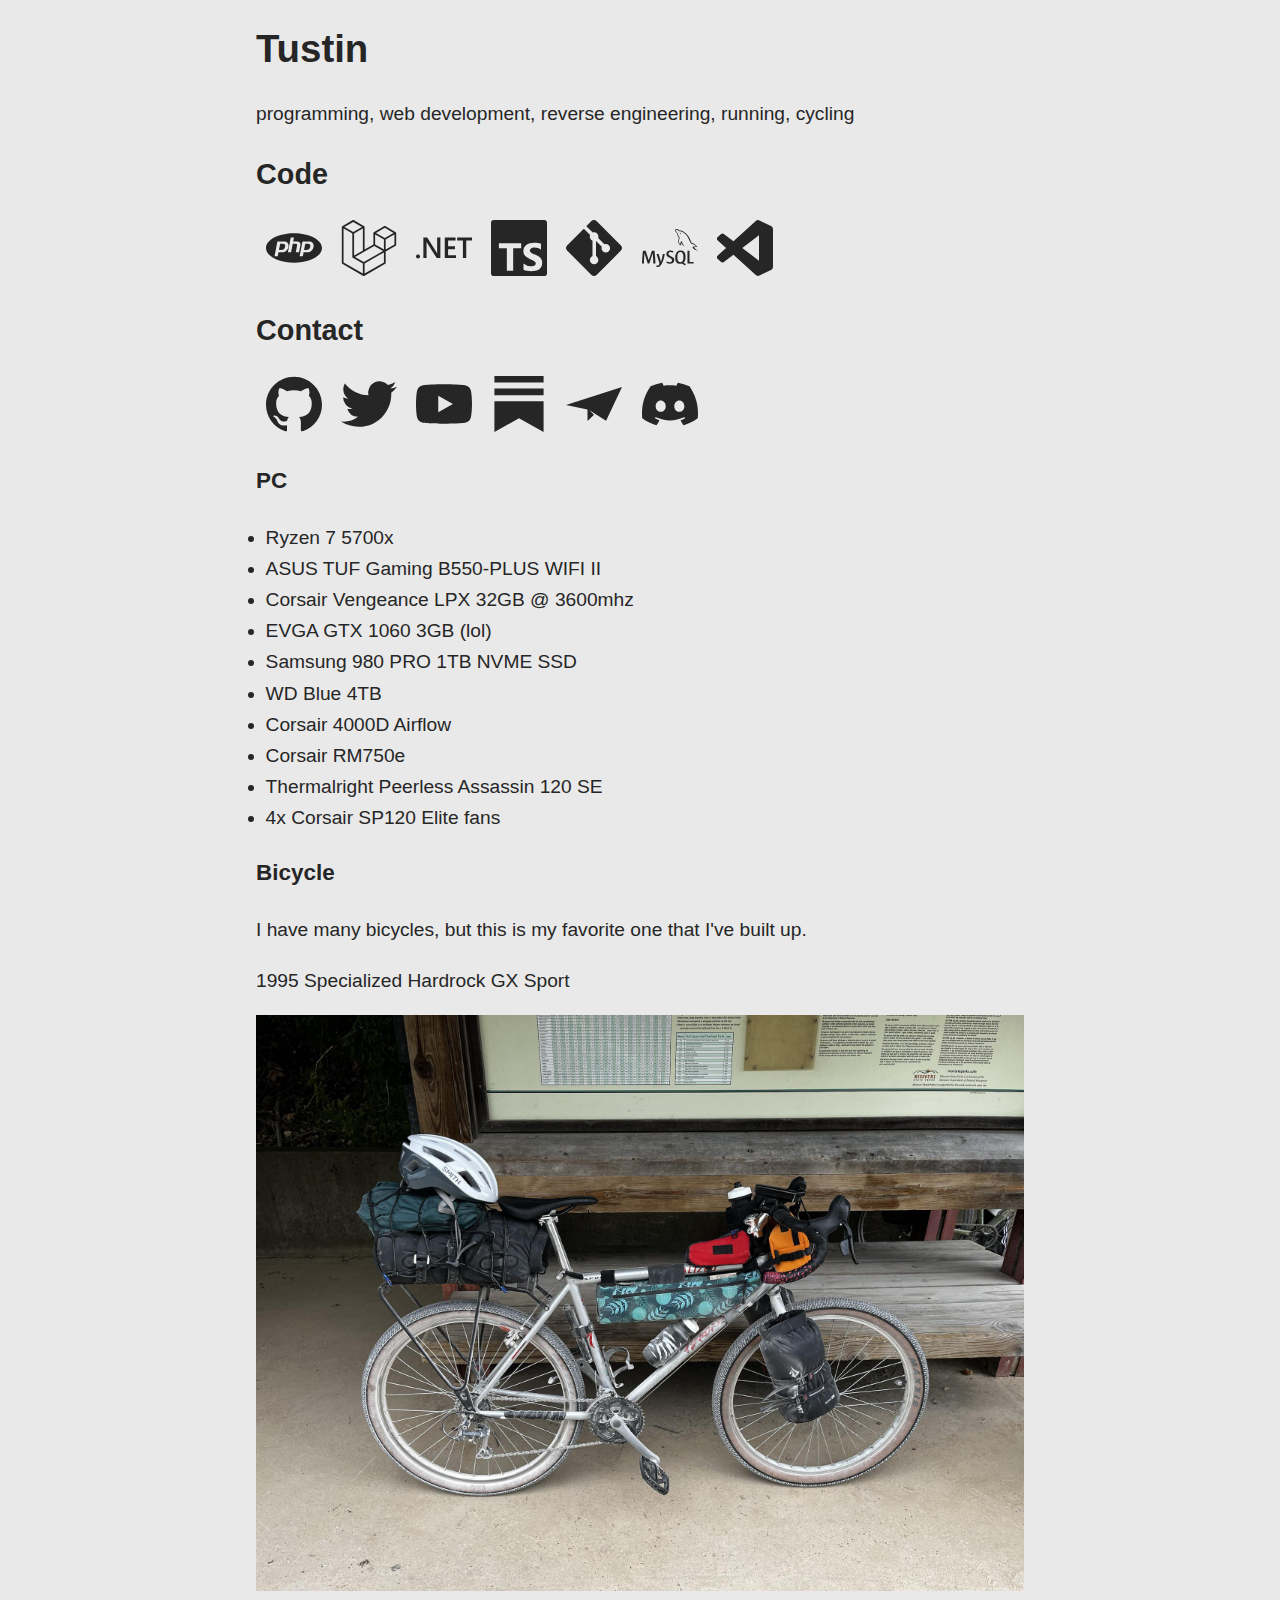
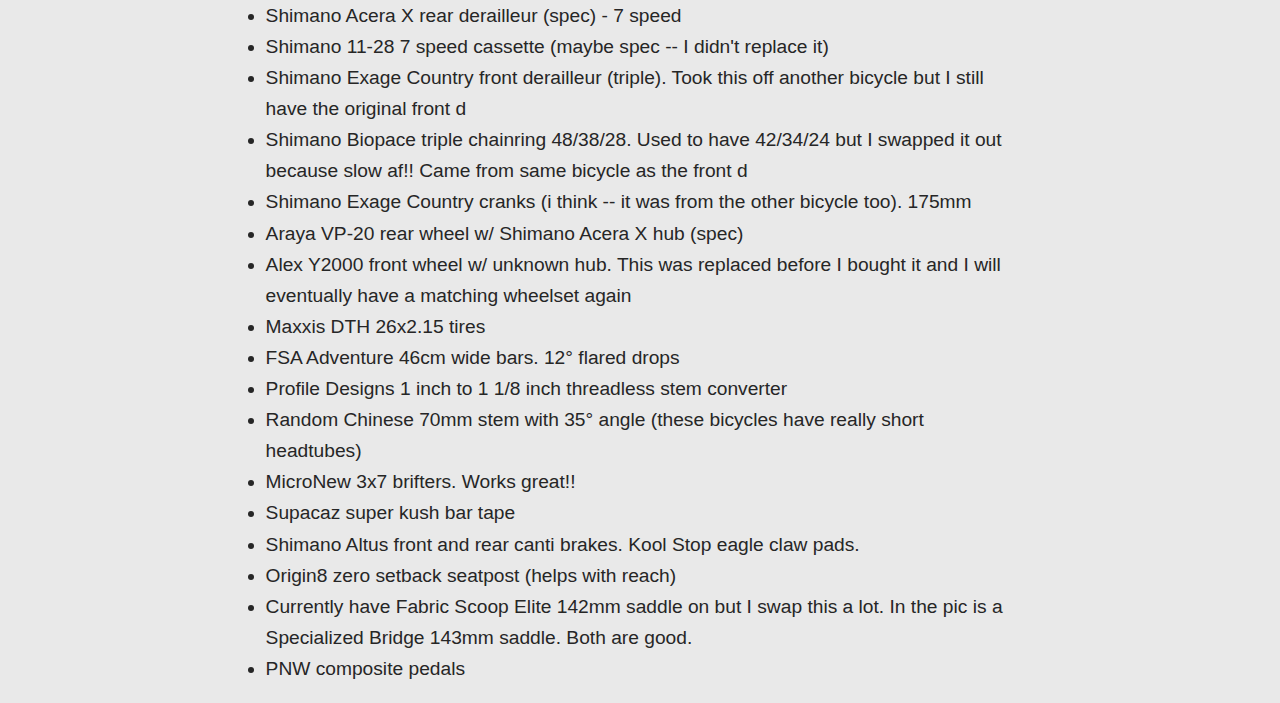
<file: index.html>
<!DOCTYPE html>
<html lang="en">

<head>
    <title>Tustin</title>
    <meta name="title" content="Tustin">
    <meta name="viewport" content="width=device-width, initial-scale=1">
    <meta name="description" content="Tustin's home on the web">
    <link rel="icon" type="image/x-icon" href="favicon.ico">
    <link rel="stylesheet" href="code.css">
</head>
<article>
    <header>
        <h1>Tustin</h1>
        <aside>programming, web development, reverse engineering, running, cycling</aside>
    </header>
    <section>
        <h2>Code</h2>
        <ul class="horizontal">
            <li><svg role="img" viewBox="0 0 24 24" xmlns="http://www.w3.org/2000/svg">
                    <title>PHP</title>
                    <path
                        d="M7.01 10.207h-.944l-.515 2.648h.838c.556 0 .97-.105 1.242-.314.272-.21.455-.559.55-1.049.092-.47.05-.802-.124-.995-.175-.193-.523-.29-1.047-.29zM12 5.688C5.373 5.688 0 8.514 0 12s5.373 6.313 12 6.313S24 15.486 24 12c0-3.486-5.373-6.312-12-6.312zm-3.26 7.451c-.261.25-.575.438-.917.551-.336.108-.765.164-1.285.164H5.357l-.327 1.681H3.652l1.23-6.326h2.65c.797 0 1.378.209 1.744.628.366.418.476 1.002.33 1.752a2.836 2.836 0 0 1-.305.847c-.143.255-.33.49-.561.703zm4.024.715l.543-2.799c.063-.318.039-.536-.068-.651-.107-.116-.336-.174-.687-.174H11.46l-.704 3.625H9.388l1.23-6.327h1.367l-.327 1.682h1.218c.767 0 1.295.134 1.586.401s.378.7.263 1.299l-.572 2.944h-1.389zm7.597-2.265a2.782 2.782 0 0 1-.305.847c-.143.255-.33.49-.561.703a2.44 2.44 0 0 1-.917.551c-.336.108-.765.164-1.286.164h-1.18l-.327 1.682h-1.378l1.23-6.326h2.649c.797 0 1.378.209 1.744.628.366.417.477 1.001.331 1.751zM17.766 10.207h-.943l-.516 2.648h.838c.557 0 .971-.105 1.242-.314.272-.21.455-.559.551-1.049.092-.47.049-.802-.125-.995s-.524-.29-1.047-.29z" />
                </svg></li>
            <li><svg role="img" viewBox="0 0 24 24" xmlns="http://www.w3.org/2000/svg">
                    <title>Laravel</title>
                    <path
                        d="M23.642 5.43a.364.364 0 01.014.1v5.149c0 .135-.073.26-.189.326l-4.323 2.49v4.934a.378.378 0 01-.188.326L9.93 23.949a.316.316 0 01-.066.027c-.008.002-.016.008-.024.01a.348.348 0 01-.192 0c-.011-.002-.02-.008-.03-.012-.02-.008-.042-.014-.062-.025L.533 18.755a.376.376 0 01-.189-.326V2.974c0-.033.005-.066.014-.098.003-.012.01-.02.014-.032a.369.369 0 01.023-.058c.004-.013.015-.022.023-.033l.033-.045c.012-.01.025-.018.037-.027.014-.012.027-.024.041-.034H.53L5.043.05a.375.375 0 01.375 0L9.93 2.647h.002c.015.01.027.021.04.033l.038.027c.013.014.02.03.033.045.008.011.02.021.025.033.01.02.017.038.024.058.003.011.01.021.013.032.01.031.014.064.014.098v9.652l3.76-2.164V5.527c0-.033.004-.066.013-.098.003-.01.01-.02.013-.032a.487.487 0 01.024-.059c.007-.012.018-.02.025-.033.012-.015.021-.03.033-.043.012-.012.025-.02.037-.028.014-.01.026-.023.041-.032h.001l4.513-2.598a.375.375 0 01.375 0l4.513 2.598c.016.01.027.021.042.031.012.01.025.018.036.028.013.014.022.03.034.044.008.012.019.021.024.033.011.02.018.04.024.06.006.01.012.021.015.032zm-.74 5.032V6.179l-1.578.908-2.182 1.256v4.283zm-4.51 7.75v-4.287l-2.147 1.225-6.126 3.498v4.325zM1.093 3.624v14.588l8.273 4.761v-4.325l-4.322-2.445-.002-.003H5.04c-.014-.01-.025-.021-.04-.031-.011-.01-.024-.018-.035-.027l-.001-.002c-.013-.012-.021-.025-.031-.04-.01-.011-.021-.022-.028-.036h-.002c-.008-.014-.013-.031-.02-.047-.006-.016-.014-.027-.018-.043a.49.49 0 01-.008-.057c-.002-.014-.006-.027-.006-.041V5.789l-2.18-1.257zM5.23.81L1.47 2.974l3.76 2.164 3.758-2.164zm1.956 13.505l2.182-1.256V3.624l-1.58.91-2.182 1.255v9.435zm11.581-10.95l-3.76 2.163 3.76 2.163 3.759-2.164zm-.376 4.978L16.21 7.087 14.63 6.18v4.283l2.182 1.256 1.58.908zm-8.65 9.654l5.514-3.148 2.756-1.572-3.757-2.163-4.323 2.489-3.941 2.27z" />
                </svg></li>
            <li><svg role="img" viewBox="0 0 24 24" xmlns="http://www.w3.org/2000/svg">
                    <title>.NET</title>
                    <path
                        d="M24 8.77h-2.468v7.565h-1.425V8.77h-2.462V7.53H24zm-6.852 7.565h-4.821V7.53h4.63v1.24h-3.205v2.494h2.953v1.234h-2.953v2.604h3.396zm-6.708 0H8.882L4.78 9.863a2.896 2.896 0 0 1-.258-.51h-.036c.032.189.048.592.048 1.21v5.772H3.157V7.53h1.659l3.965 6.32c.167.261.275.442.323.54h.024c-.04-.233-.06-.629-.06-1.185V7.529h1.372zm-8.703-.693a.868.829 0 0 1-.869.829.868.829 0 0 1-.868-.83.868.829 0 0 1 .868-.828.868.829 0 0 1 .869.829Z" />
                </svg></li>
            <li><svg role="img" viewBox="0 0 24 24" xmlns="http://www.w3.org/2000/svg">
                    <title>TypeScript</title>
                    <path
                        d="M1.125 0C.502 0 0 .502 0 1.125v21.75C0 23.498.502 24 1.125 24h21.75c.623 0 1.125-.502 1.125-1.125V1.125C24 .502 23.498 0 22.875 0zm17.363 9.75c.612 0 1.154.037 1.627.111a6.38 6.38 0 0 1 1.306.34v2.458a3.95 3.95 0 0 0-.643-.361 5.093 5.093 0 0 0-.717-.26 5.453 5.453 0 0 0-1.426-.2c-.3 0-.573.028-.819.086a2.1 2.1 0 0 0-.623.242c-.17.104-.3.229-.393.374a.888.888 0 0 0-.14.49c0 .196.053.373.156.529.104.156.252.304.443.444s.423.276.696.41c.273.135.582.274.926.416.47.197.892.407 1.266.628.374.222.695.473.963.753.268.279.472.598.614.957.142.359.214.776.214 1.253 0 .657-.125 1.21-.373 1.656a3.033 3.033 0 0 1-1.012 1.085 4.38 4.38 0 0 1-1.487.596c-.566.12-1.163.18-1.79.18a9.916 9.916 0 0 1-1.84-.164 5.544 5.544 0 0 1-1.512-.493v-2.63a5.033 5.033 0 0 0 3.237 1.2c.333 0 .624-.03.872-.09.249-.06.456-.144.623-.25.166-.108.29-.234.373-.38a1.023 1.023 0 0 0-.074-1.089 2.12 2.12 0 0 0-.537-.5 5.597 5.597 0 0 0-.807-.444 27.72 27.72 0 0 0-1.007-.436c-.918-.383-1.602-.852-2.053-1.405-.45-.553-.676-1.222-.676-2.005 0-.614.123-1.141.369-1.582.246-.441.58-.804 1.004-1.089a4.494 4.494 0 0 1 1.47-.629 7.536 7.536 0 0 1 1.77-.201zm-15.113.188h9.563v2.166H9.506v9.646H6.789v-9.646H3.375z" />
                </svg></li>
            <li><svg role="img" viewBox="0 0 24 24" xmlns="http://www.w3.org/2000/svg">
                    <title>Git</title>
                    <path
                        d="M23.546 10.93L13.067.452c-.604-.603-1.582-.603-2.188 0L8.708 2.627l2.76 2.76c.645-.215 1.379-.07 1.889.441.516.515.658 1.258.438 1.9l2.658 2.66c.645-.223 1.387-.078 1.9.435.721.72.721 1.884 0 2.604-.719.719-1.881.719-2.6 0-.539-.541-.674-1.337-.404-1.996L12.86 8.955v6.525c.176.086.342.203.488.348.713.721.713 1.883 0 2.6-.719.721-1.889.721-2.609 0-.719-.719-.719-1.879 0-2.598.182-.18.387-.316.605-.406V8.835c-.217-.091-.424-.222-.6-.401-.545-.545-.676-1.342-.396-2.009L7.636 3.7.45 10.881c-.6.605-.6 1.584 0 2.189l10.48 10.477c.604.604 1.582.604 2.186 0l10.43-10.43c.605-.603.605-1.582 0-2.187" />
                </svg></li>
            <li><svg role="img" viewBox="0 0 24 24" xmlns="http://www.w3.org/2000/svg">
                    <title>MySQL</title>
                    <path
                        d="M16.405 5.501c-.115 0-.193.014-.274.033v.013h.014c.054.104.146.18.214.273.054.107.1.214.154.32l.014-.015c.094-.066.14-.172.14-.333-.04-.047-.046-.094-.08-.14-.04-.067-.126-.1-.18-.153zM5.77 18.695h-.927a50.854 50.854 0 00-.27-4.41h-.008l-1.41 4.41H2.45l-1.4-4.41h-.01a72.892 72.892 0 00-.195 4.41H0c.055-1.966.192-3.81.41-5.53h1.15l1.335 4.064h.008l1.347-4.064h1.095c.242 2.015.384 3.86.428 5.53zm4.017-4.08c-.378 2.045-.876 3.533-1.492 4.46-.482.716-1.01 1.073-1.583 1.073-.153 0-.34-.046-.566-.138v-.494c.11.017.24.026.386.026.268 0 .483-.075.647-.222.197-.18.295-.382.295-.605 0-.155-.077-.47-.23-.944L6.23 14.615h.91l.727 2.36c.164.536.233.91.205 1.123.4-1.064.678-2.227.835-3.483zm12.325 4.08h-2.63v-5.53h.885v4.85h1.745zm-3.32.135l-1.016-.5c.09-.076.177-.158.255-.25.433-.506.648-1.258.648-2.253 0-1.83-.718-2.746-2.155-2.746-.704 0-1.254.232-1.65.697-.43.508-.646 1.256-.646 2.245 0 .972.19 1.686.574 2.14.35.41.877.615 1.583.615.264 0 .506-.033.725-.098l1.325.772.36-.622zM15.5 17.588c-.225-.36-.337-.94-.337-1.736 0-1.393.424-2.09 1.27-2.09.443 0 .77.167.977.5.224.362.336.936.336 1.723 0 1.404-.424 2.108-1.27 2.108-.445 0-.77-.167-.978-.5zm-1.658-.425c0 .47-.172.856-.516 1.156-.344.3-.803.45-1.384.45-.543 0-1.064-.172-1.573-.515l.237-.476c.438.22.833.328 1.19.328.332 0 .593-.073.783-.22a.754.754 0 00.3-.615c0-.33-.23-.61-.648-.845-.388-.213-1.163-.657-1.163-.657-.422-.307-.632-.636-.632-1.177 0-.45.157-.81.47-1.085.315-.278.72-.415 1.22-.415.512 0 .98.136 1.4.41l-.213.476a2.726 2.726 0 00-1.064-.23c-.283 0-.502.068-.654.206a.685.685 0 00-.248.524c0 .328.234.61.666.85.393.215 1.187.67 1.187.67.433.305.648.63.648 1.168zm9.382-5.852c-.535-.014-.95.04-1.297.188-.1.04-.26.04-.274.167.055.053.063.14.11.214.08.134.218.313.346.407.14.11.28.216.427.31.26.16.555.255.81.416.145.094.293.213.44.313.073.05.12.14.214.172v-.02c-.046-.06-.06-.147-.105-.214-.067-.067-.134-.127-.2-.193a3.223 3.223 0 00-.695-.675c-.214-.146-.682-.35-.77-.595l-.013-.014c.146-.013.32-.066.46-.106.227-.06.435-.047.67-.106.106-.027.213-.06.32-.094v-.06c-.12-.12-.21-.283-.334-.395a8.867 8.867 0 00-1.104-.823c-.21-.134-.476-.22-.697-.334-.08-.04-.214-.06-.26-.127-.12-.146-.19-.34-.275-.514a17.69 17.69 0 01-.547-1.163c-.12-.262-.193-.523-.34-.763-.69-1.137-1.437-1.826-2.586-2.5-.247-.14-.543-.2-.856-.274-.167-.008-.334-.02-.5-.027-.11-.047-.216-.174-.31-.235-.38-.24-1.364-.76-1.644-.072-.18.434.267.862.422 1.082.115.153.26.328.34.5.047.116.06.235.107.356.106.294.207.622.347.897.073.14.153.287.247.413.054.073.146.107.167.227-.094.136-.1.334-.154.5-.24.757-.146 1.693.194 2.25.107.166.362.534.703.393.3-.12.234-.5.32-.835.02-.08.007-.133.048-.187v.015c.094.188.188.367.274.555.206.328.566.668.867.895.16.12.287.328.487.402v-.02h-.015c-.043-.058-.1-.086-.154-.133a3.445 3.445 0 01-.35-.4 8.76 8.76 0 01-.747-1.218c-.11-.21-.202-.436-.29-.643-.04-.08-.04-.2-.107-.24-.1.146-.247.273-.32.453-.127.288-.14.642-.188 1.01-.027.007-.014 0-.027.014-.214-.052-.287-.274-.367-.46-.2-.475-.233-1.238-.06-1.785.047-.14.247-.582.167-.716-.042-.127-.174-.2-.247-.303a2.478 2.478 0 01-.24-.427c-.16-.374-.24-.788-.414-1.162-.08-.173-.22-.354-.334-.513-.127-.18-.267-.307-.368-.52-.033-.073-.08-.194-.027-.274.014-.054.042-.075.094-.09.088-.072.335.022.422.062.247.1.455.194.662.334.094.066.195.193.315.226h.14c.214.047.455.014.655.073.355.114.675.28.962.46a5.953 5.953 0 012.085 2.286c.08.154.115.295.188.455.14.33.313.663.455.982.14.315.275.636.476.897.1.14.502.213.682.286.133.06.34.115.46.188.23.14.454.3.67.454.11.076.443.243.463.378z" />
                </svg></li>
            <li><svg role="img" viewBox="0 0 24 24" xmlns="http://www.w3.org/2000/svg">
                    <title>Visual Studio Code</title>
                    <path
                        d="M23.15 2.587L18.21.21a1.494 1.494 0 0 0-1.705.29l-9.46 8.63-4.12-3.128a.999.999 0 0 0-1.276.057L.327 7.261A1 1 0 0 0 .326 8.74L3.899 12 .326 15.26a1 1 0 0 0 .001 1.479L1.65 17.94a.999.999 0 0 0 1.276.057l4.12-3.128 9.46 8.63a1.492 1.492 0 0 0 1.704.29l4.942-2.377A1.5 1.5 0 0 0 24 20.06V3.939a1.5 1.5 0 0 0-.85-1.352zm-5.146 14.861L10.826 12l7.178-5.448v10.896z" />
                </svg></li>
        </ul>
        <h2>Contact</h2>
        <ul class="horizontal">
            <li><a href="https://github.com/Tustin" target="_blank" rel="noopener"><svg role="img" viewBox="0 0 24 24"
                        xmlns="http://www.w3.org/2000/svg">
                        <title>GitHub</title>
                        <path
                            d="M12 .297c-6.63 0-12 5.373-12 12 0 5.303 3.438 9.8 8.205 11.385.6.113.82-.258.82-.577 0-.285-.01-1.04-.015-2.04-3.338.724-4.042-1.61-4.042-1.61C4.422 18.07 3.633 17.7 3.633 17.7c-1.087-.744.084-.729.084-.729 1.205.084 1.838 1.236 1.838 1.236 1.07 1.835 2.809 1.305 3.495.998.108-.776.417-1.305.76-1.605-2.665-.3-5.466-1.332-5.466-5.93 0-1.31.465-2.38 1.235-3.22-.135-.303-.54-1.523.105-3.176 0 0 1.005-.322 3.3 1.23.96-.267 1.98-.399 3-.405 1.02.006 2.04.138 3 .405 2.28-1.552 3.285-1.23 3.285-1.23.645 1.653.24 2.873.12 3.176.765.84 1.23 1.91 1.23 3.22 0 4.61-2.805 5.625-5.475 5.92.42.36.81 1.096.81 2.22 0 1.606-.015 2.896-.015 3.286 0 .315.21.69.825.57C20.565 22.092 24 17.592 24 12.297c0-6.627-5.373-12-12-12" />
                    </svg></a></li>
            <li><a href="https://twitter.com/Tustino" target="_blank" rel="noopener"><svg role="img" viewBox="0 0 24 24"
                        xmlns="http://www.w3.org/2000/svg">
                        <title>Twitter</title>
                        <path
                            d="M23.953 4.57a10 10 0 01-2.825.775 4.958 4.958 0 002.163-2.723c-.951.555-2.005.959-3.127 1.184a4.92 4.92 0 00-8.384 4.482C7.69 8.095 4.067 6.13 1.64 3.162a4.822 4.822 0 00-.666 2.475c0 1.71.87 3.213 2.188 4.096a4.904 4.904 0 01-2.228-.616v.06a4.923 4.923 0 003.946 4.827 4.996 4.996 0 01-2.212.085 4.936 4.936 0 004.604 3.417 9.867 9.867 0 01-6.102 2.105c-.39 0-.779-.023-1.17-.067a13.995 13.995 0 007.557 2.209c9.053 0 13.998-7.496 13.998-13.985 0-.21 0-.42-.015-.63A9.935 9.935 0 0024 4.59z" />
                    </svg></a></li>
            <li><a href="https://www.youtube.com/@BLEDS0E" target="_blank" rel="noopener"><svg role="img"
                        viewBox="0 0 24 24" xmlns="http://www.w3.org/2000/svg">
                        <title>YouTube</title>
                        <path
                            d="M23.498 6.186a3.016 3.016 0 0 0-2.122-2.136C19.505 3.545 12 3.545 12 3.545s-7.505 0-9.377.505A3.017 3.017 0 0 0 .502 6.186C0 8.07 0 12 0 12s0 3.93.502 5.814a3.016 3.016 0 0 0 2.122 2.136c1.871.505 9.376.505 9.376.505s7.505 0 9.377-.505a3.015 3.015 0 0 0 2.122-2.136C24 15.93 24 12 24 12s0-3.93-.502-5.814zM9.545 15.568V8.432L15.818 12l-6.273 3.568z" />
                    </svg></a></li>
            <li><a href="https://tustin.substack.com" target="_blank" rel="noopener"><svg role="img" viewBox="0 0 24 24"
                        xmlns="http://www.w3.org/2000/svg">
                        <title>Substack</title>
                        <path
                            d="M22.539 8.242H1.46V5.406h21.08v2.836zM1.46 10.812V24L12 18.11 22.54 24V10.812H1.46zM22.54 0H1.46v2.836h21.08V0z" />
                    </svg></a></li>
            <li><a href="mailto:tustin@tustin.dev"><svg role="img" viewBox="0 0 24 24"
                        xmlns="http://www.w3.org/2000/svg">
                        <title>tustin@tustin.dev</title>
                        <path
                            d="M17.187 19.181L24 4.755 0 12.386l9.196 1.963.043 4.896 2.759-2.617-2.147-2.076 7.336 4.63z" />
                    </svg></a></li>
            <li onclick="navigator.clipboard.writeText('tustin.dev')" id="discord"><svg role="img" viewBox="0 0 24 24"
                    xmlns="http://www.w3.org/2000/svg">
                    <title>Discord - tustin.dev</title>
                    <path
                        d="M20.317 4.3698a19.7913 19.7913 0 00-4.8851-1.5152.0741.0741 0 00-.0785.0371c-.211.3753-.4447.8648-.6083 1.2495-1.8447-.2762-3.68-.2762-5.4868 0-.1636-.3933-.4058-.8742-.6177-1.2495a.077.077 0 00-.0785-.037 19.7363 19.7363 0 00-4.8852 1.515.0699.0699 0 00-.0321.0277C.5334 9.0458-.319 13.5799.0992 18.0578a.0824.0824 0 00.0312.0561c2.0528 1.5076 4.0413 2.4228 5.9929 3.0294a.0777.0777 0 00.0842-.0276c.4616-.6304.8731-1.2952 1.226-1.9942a.076.076 0 00-.0416-.1057c-.6528-.2476-1.2743-.5495-1.8722-.8923a.077.077 0 01-.0076-.1277c.1258-.0943.2517-.1923.3718-.2914a.0743.0743 0 01.0776-.0105c3.9278 1.7933 8.18 1.7933 12.0614 0a.0739.0739 0 01.0785.0095c.1202.099.246.1981.3728.2924a.077.077 0 01-.0066.1276 12.2986 12.2986 0 01-1.873.8914.0766.0766 0 00-.0407.1067c.3604.698.7719 1.3628 1.225 1.9932a.076.076 0 00.0842.0286c1.961-.6067 3.9495-1.5219 6.0023-3.0294a.077.077 0 00.0313-.0552c.5004-5.177-.8382-9.6739-3.5485-13.6604a.061.061 0 00-.0312-.0286zM8.02 15.3312c-1.1825 0-2.1569-1.0857-2.1569-2.419 0-1.3332.9555-2.4189 2.157-2.4189 1.2108 0 2.1757 1.0952 2.1568 2.419 0 1.3332-.9555 2.4189-2.1569 2.4189zm7.9748 0c-1.1825 0-2.1569-1.0857-2.1569-2.419 0-1.3332.9554-2.4189 2.1569-2.4189 1.2108 0 2.1757 1.0952 2.1568 2.419 0 1.3332-.946 2.4189-2.1568 2.4189Z" />
                </svg></li>
        </ul>

        <h3>PC</h3>
        <ul>
            <li>Ryzen 7 5700x</li>
            <li>ASUS TUF Gaming B550-PLUS WIFI II</li>
            <li>Corsair Vengeance LPX 32GB @ 3600mhz</li>
            <li>EVGA GTX 1060 3GB (lol)</li>
            <li>Samsung 980 PRO 1TB NVME SSD</li>
            <li>WD Blue 4TB</li>
            <li>Corsair 4000D Airflow</li>
            <li>Corsair RM750e</li>
            <li>Thermalright Peerless Assassin 120 SE</li>
            <li>4x Corsair SP120 Elite fans</li>
        </ul>

        <h3>Bicycle</h3>
        <p>I have many bicycles, but this is my favorite one that I've built up.</p>

        <p>1995 Specialized Hardrock GX Sport</p>
        <img src="bicycle.jpg" alt="My bicycle" style="width: 100%;" />
        <ul>
            <li>Shimano Acera X rear derailleur (spec) - 7 speed</li>
            <li>Shimano 11-28 7 speed cassette (maybe spec -- I didn't replace it)</li>
            <li>Shimano Exage Country front derailleur (triple). Took this off another bicycle but I still have the original front d</li>
            <li>Shimano Biopace triple chainring 48/38/28. Used to have 42/34/24 but I swapped it out because slow af!! Came from same bicycle as the front d</li>
            <li>Shimano Exage Country cranks (i think -- it was from the other bicycle too). 175mm</li>
            <li>Araya VP-20 rear wheel w/ Shimano Acera X hub (spec)</li>
            <li>Alex Y2000 front wheel w/ unknown hub. This was replaced before I bought it and I will eventually have a matching wheelset again</li>
            <li>Maxxis DTH 26x2.15 tires</li>
            <li>FSA Adventure 46cm wide bars. 12° flared drops</li>
            <li>Profile Designs 1 inch to 1 1/8 inch threadless stem converter</li>
            <li>Random Chinese 70mm stem with 35° angle (these bicycles have really short headtubes)</li>
            <li>MicroNew 3x7 brifters. Works great!!</li>
            <li>Supacaz super kush bar tape</li>
            <li>Shimano Altus front and rear canti brakes. Kool Stop eagle claw pads.</li>
            <li>Origin8 zero setback seatpost (helps with reach)</li>
            <li>Currently have Fabric Scoop Elite 142mm saddle on but I swap this a lot. In the pic is a Specialized Bridge 143mm saddle. Both are good.</li>
            <li>PNW composite pedals</li>
        </ul>
        
    </section>
</article>

</html>
</file>
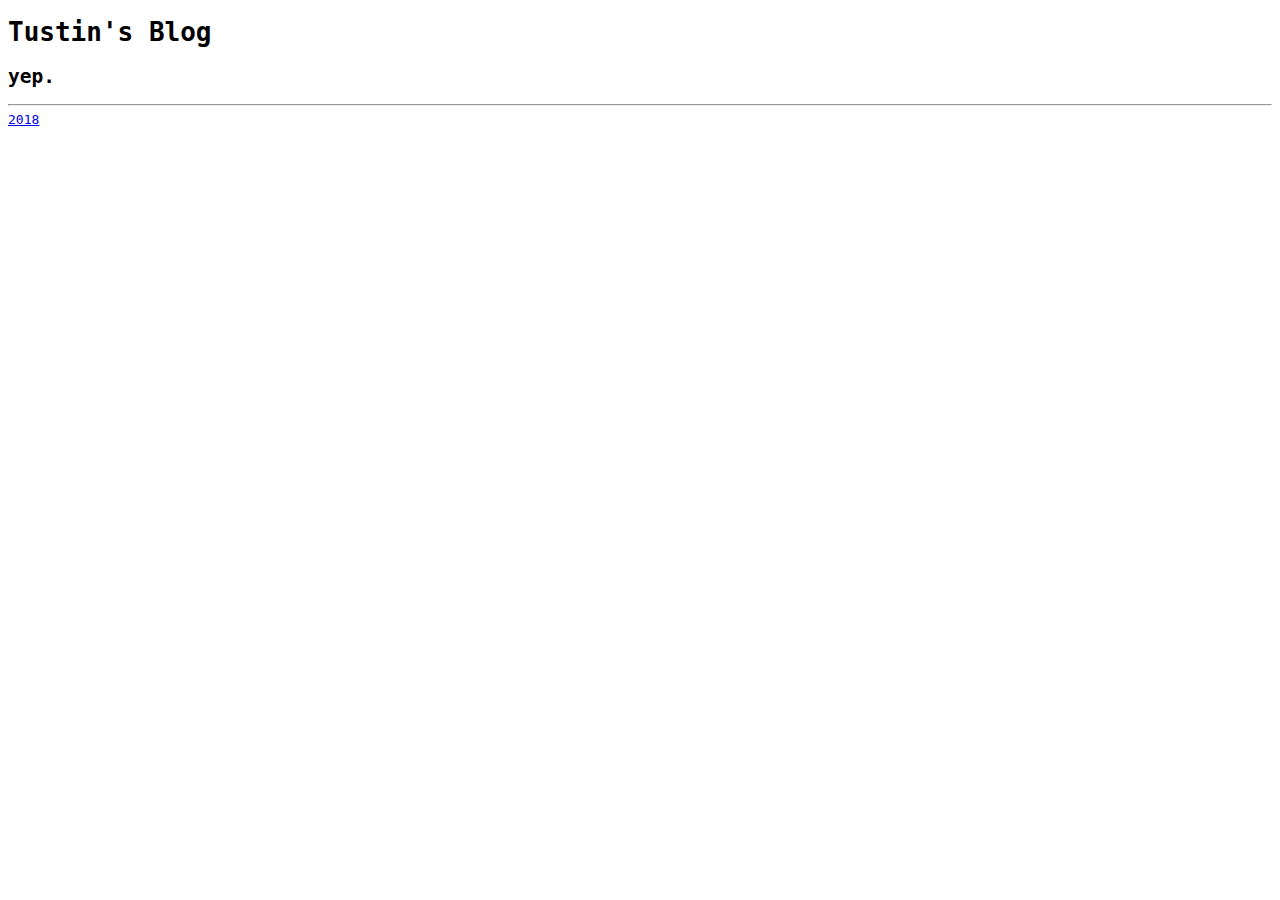
<file: archives/index.html>
<!DOCTYPE html>
<html>
<head><meta name="generator" content="Hexo 3.8.0">
    <title>Tustin&#39;s Blog</title>
    <meta charset="utf-8">
    <meta name="viewport" content="width=device-width, initial-scale=1">
    <link rel="icon" href="/favicon.png">
    <link rel="stylesheet" href="/blog/css/style.css">
</head></html>
<body>
    <header>
    <h1><a href="/blog/" class="title">Tustin&#39;s Blog</a></h1>
    
        <h2>yep.</h2>
    
    <hr>
</header>
    <div id="container">
        <section id="main">
  
  
    
    
      
      
      <section class="archives-wrap">
        <div class="archive-year-wrap">
          <a href="/blog/archives/2018" class="archive-year">2018</a>
        </div>
        <div class="archives">
    
    
  
  
    </div></section>
  


</section>
    </div>
</body>
</html>
</file>
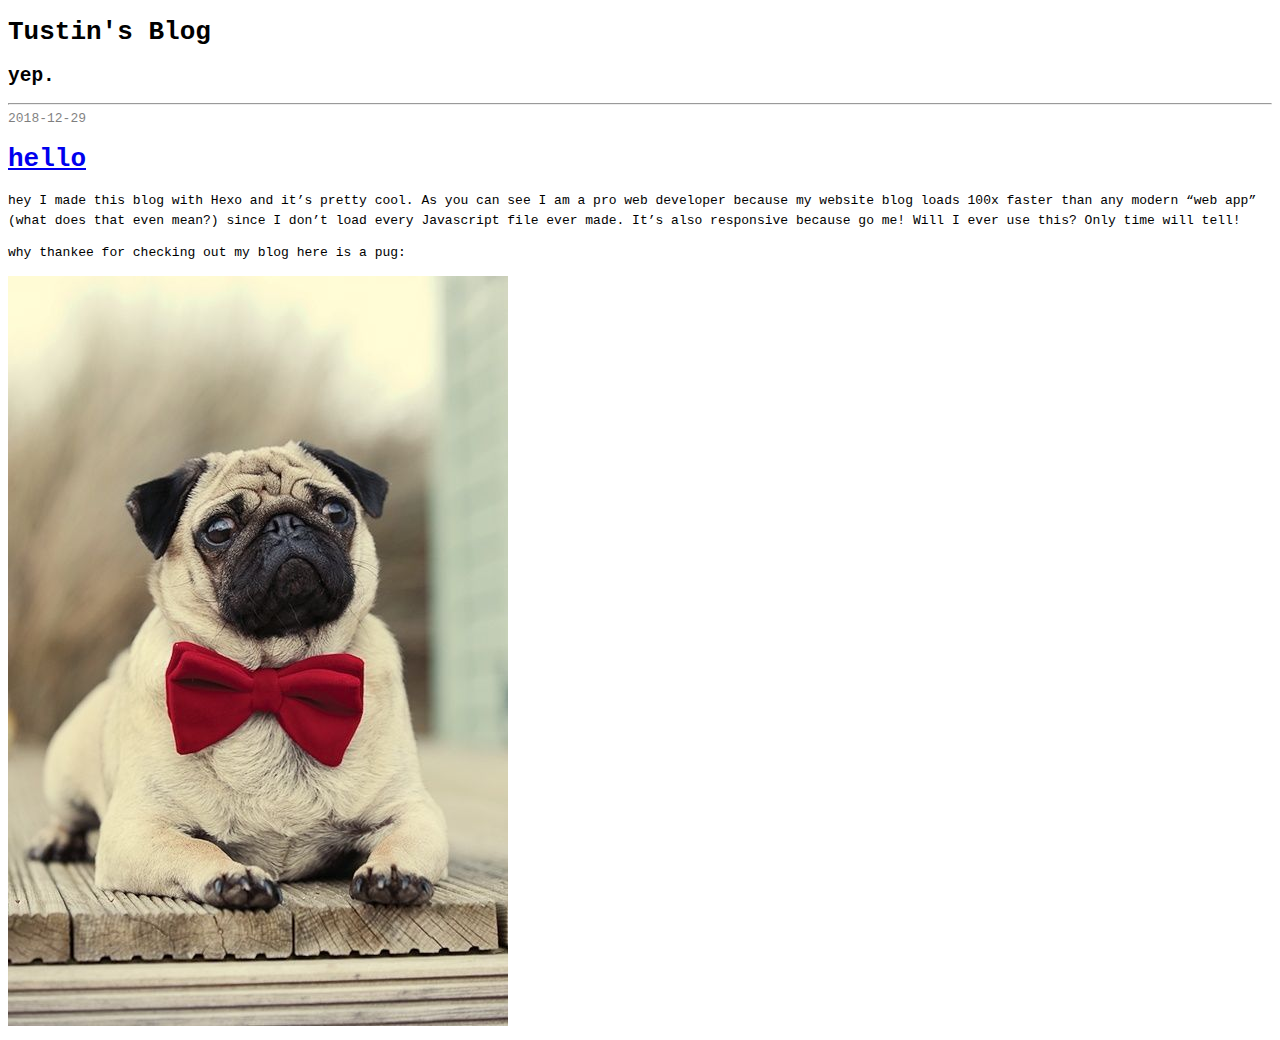
<file: blog/index.html>
<!DOCTYPE html>
<html>
<head><meta name="generator" content="Hexo 3.8.0">
    <title>Tustin&#39;s Blog</title>
    <meta charset="utf-8">
    <meta name="viewport" content="width=device-width, initial-scale=1">
    <link rel="icon" href="/favicon.png">
    <link rel="stylesheet" href="/blog/css/style.css">
</head></html>
<body>
    <header>
    <h1><a href="/blog/" class="title">Tustin&#39;s Blog</a></h1>
    
        <h2>yep.</h2>
    
    <hr>
</header>
    <div id="container">
        <section id="main">
  
    <article id="mine-hello" class="article article-type-mine" itemscope="" itemprop="blogPost">
  <div class="article-meta">
    <a href="/blog/2018/12/29/hello/" class="article-date text-muted">
  <time datetime="2018-12-30T03:50:31.000Z" itemprop="datePublished">2018-12-29</time>
</a>
    
  </div>
  <div class="article-inner">
    
    
      <header class="article-header">
        
  
    <h1 itemprop="name">
      <a class="article-title" href="/blog/2018/12/29/hello/">hello</a>
    </h1>
  

      </header>
    
    <div class="article-entry" itemprop="articleBody">
      
        <p>hey I made this blog with Hexo and it’s pretty cool. As you can see I am a pro web developer because my website blog loads 100x faster than any modern “web app” (what does that even mean?) since I don’t load every Javascript file ever made. It’s also responsive because go me! Will I ever use this? Only time will tell!</p>
<p>why thankee for checking out my blog here is a pug:</p>
<img src="/blog/2018/12/29/hello/pug.jpg">
      
    </div>
  </div>
</article>
  


</section>
    </div>
</body>
</html>
</file>
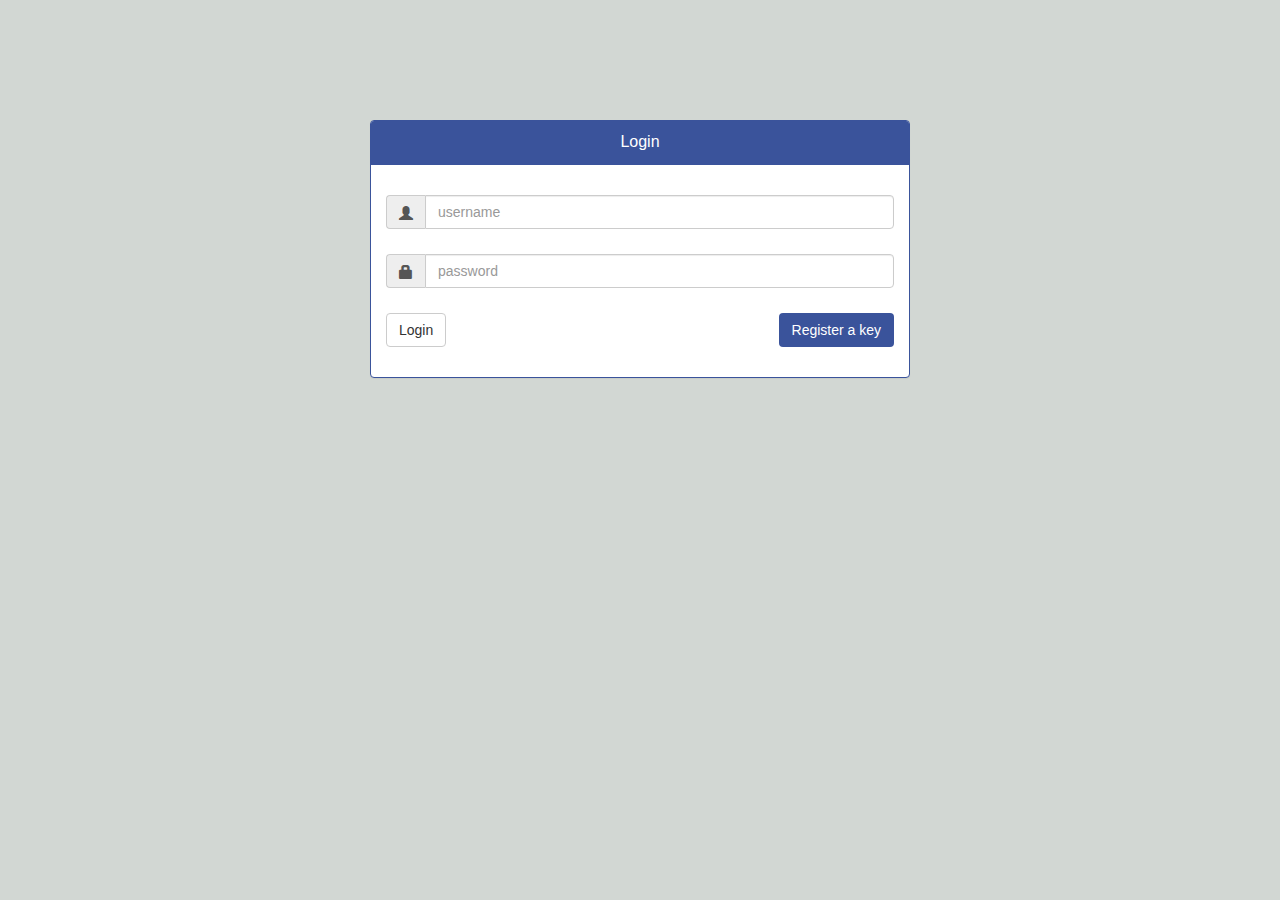
<file: manage/index.html>
<head>
  <title>Tesseract - Login</title>
  <link
    rel="stylesheet"
    href="https://maxcdn.bootstrapcdn.com/bootstrap/3.3.2/css/bootstrap.min.css"
  />
  <link rel="stylesheet" href="css/styles.css" />
  <link
    rel="stylesheet"
    type="text/css"
    href="http://www.dreamtemplate.com/dreamcodes/social_icons/tsc_social_icons.css"
  />
  <script src="https://www.google.com/recaptcha/api.js"></script>
</head>
<body>
  <div class="container">
    <div
      id="loginbox"
      style="margin-top: 50px"
      class="mainbox col-md-6 col-md-offset-3 col-sm-8 col-sm-offset-2"
    >
      <div class="panel panel-main">
        <div class="panel-heading">
          <div class="panel-title text-center">Login</div>
        </div>
        <div style="padding-top: 30px" class="panel-body">
          <div
            style="display: none"
            id="login-alert"
            class="alert alert-danger col-sm-12"
          ></div>

          <form
            class="form-horizontal"
            role="form"
            action=""
            method="post"
            target="_top"
          >
            <!-- username -->
            <div style="margin-bottom: 25px" class="input-group">
              <span class="input-group-addon"
                ><i class="glyphicon glyphicon-user"></i
              ></span>
              <input
                id="login-username"
                type="text"
                class="form-control"
                name="username"
                placeholder="username"
              />
            </div>

            <!-- password -->
            <div style="margin-bottom: 25px" class="input-group">
              <span class="input-group-addon"
                ><i class="glyphicon glyphicon-lock"></i
              ></span>
              <input
                id="login-password"
                type="password"
                class="form-control"
                name="password"
                placeholder="password"
              />
            </div>

            <!-- recaptcha -->
            <center>
              <div
                class="g-recaptcha"
                data-sitekey="6LcViAETAAAAAEUycC7dQVlzrz_0Jf3LqaFw2DbW"
              ></div>
            </center>

            <!-- login -->
            <div style="margin-top: 10px" class="form-group">
              <div class="col-sm-12 controls">
                <a href="panel.html" class="btn btn-default">Login</button>
                <!-- authenticate -->
                <a
                  href="http://manage.tusticles.com/authenticate"
                  class="btn btn-main"
                  style="float: right"
                  >Register a key</a
                >
              </div>
            </div>
          </form>
        </div>
        <!-- /panel body -->
      </div>
      <!-- /panel primary -->
    </div>
    <!-- /loginbox -->
  </div>
  <!-- /container -->

  <script
    type="text/javascript"
    src="https://ajax.googleapis.com/ajax/libs/jquery/1.11.0/jquery.min.js"
  ></script>
  <script
    type="text/javascript"
    src="https://maxcdn.bootstrapcdn.com/bootstrap/3.3.4/js/bootstrap.min.js"
  ></script>
</body>
</file>
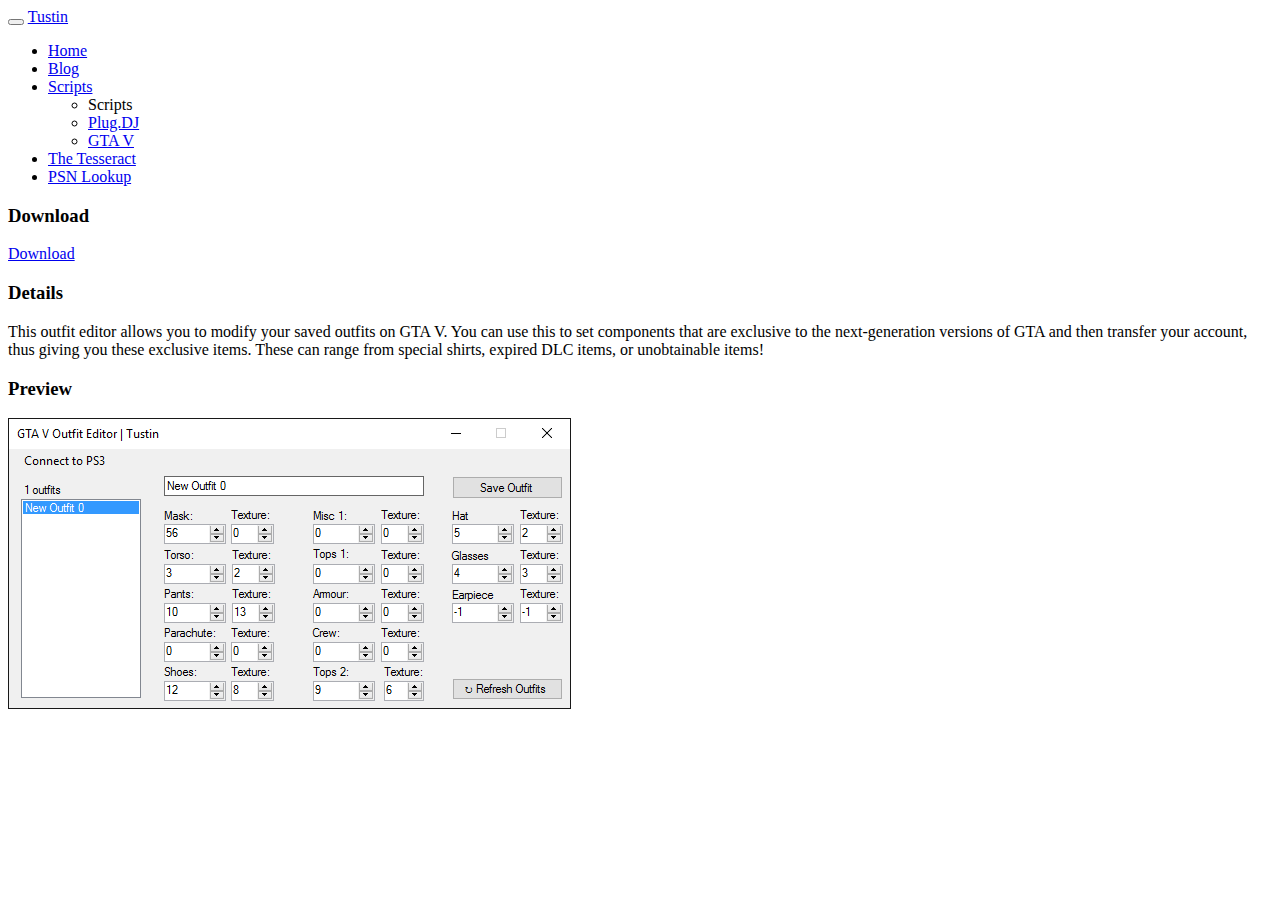
<file: outfit/index.html>
<head>
  <title>Tustin | The Tesseract</title>
  <meta name="viewport" content="width=device-width, initial-scale=1" />
  <meta name="description" content="Tustin's home on the web" />
  <meta
    name="keywords"
    content="tustin, plug, plug.dj, gta, gta5, gtav, scripts, mods, tesseract, mod menu, mod, menu, hack"
  />
  <link rel="icon" href="https://tustin.dev/favicon.ico" />
  <link
    rel="stylesheet"
    href="https://tustin.dev/resources/css/bootstrap.min.css"
  />
  <link
    rel="stylesheet"
    href="https://tustin.dev/resources/css/font-awesome.min.css"
  />
  <link
    rel="stylesheet"
    href="https://tustin.dev/resources/css/tusticles.min.css"
  />
</head>

<body>
  <nav id="nav" class="navbar navbar-fixed-top tustin" role="navigation">
    <div class="container-fluid">
      <button
        class="navbar-toggle"
        data-toggle="collapse"
        data-target=".navHeaderCollapse"
      >
        <span class="icon-bar"></span>
        <span class="icon-bar"></span>
        <span class="icon-bar"></span>
      </button>
      <a class="navbar-brand" href="#">Tustin</a>
      <div class="collapse navbar-collapse navHeaderCollapse">
        <ul class="nav navbar-nav">
          <li><a href="http://tusticles.com/">Home</a></li>
          <li>
            <a href="http://tusticles.com/blog/">Blog</a>
          </li>
          <li class="dropdown">
            <a href="#" data-toggle="dropdown" class="dropdown-toggle"
              >Scripts <b class="caret"></b
            ></a>
            <ul class="dropdown-menu">
              <li class="dropdown-header">Scripts</li>
              <li>
                <a href="http://tusticles.com/scripts/plug">Plug.DJ</a>
              </li>
              <li>
                <a href="http://tusticles.com/scripts/gta">GTA V</a>
              </li>
            </ul>
          </li>
          <li>
            <a href="http://tusticles.com/tesseract/">The Tesseract</a>
          </li>
          <li>
            <a href="http://tusticles.com/psn/">PSN Lookup</a>
          </li>
        </ul>
      </div>
    </div>
  </nav>
  <div class="container">
    <div class="col-md-4">
      <div class="panel panel-main">
        <div class="panel-heading">
          <h3 class="panel-title text-center">Download</h3>
        </div>
        <div class="panel-body">
          <a
            href="https://github.com/Tustin/OutfitEditor"
            target="_blank"
            class="btn btn-main btn-lg btn-block"
            ><i class="fa fa-cloud-download" aria-hidden="true"></i> Download</a
          >
        </div>
      </div>
    </div>
    <div class="col-md-8">
      <div class="row">
        <div class="panel panel-main">
          <div class="panel-heading">
            <h3 class="panel-title">Details</h3>
          </div>
          <div class="panel-body">
            This outfit editor allows you to modify your saved outfits on GTA V.
            You can use this to set components that are exclusive to the
            next-generation versions of GTA and then transfer your account, thus
            giving you these exclusive items. These can range from special
            shirts, expired DLC items, or unobtainable items!
          </div>
        </div>
        <div class="panel panel-main">
          <div class="panel-heading">
            <h3 class="panel-title">Preview</h3>
          </div>
          <div class="panel-body">
            <div class="thumbnail">
              <img src="preview.png" />
            </div>
          </div>
        </div>
      </div>
    </div>
  </div>
</body>
</file>
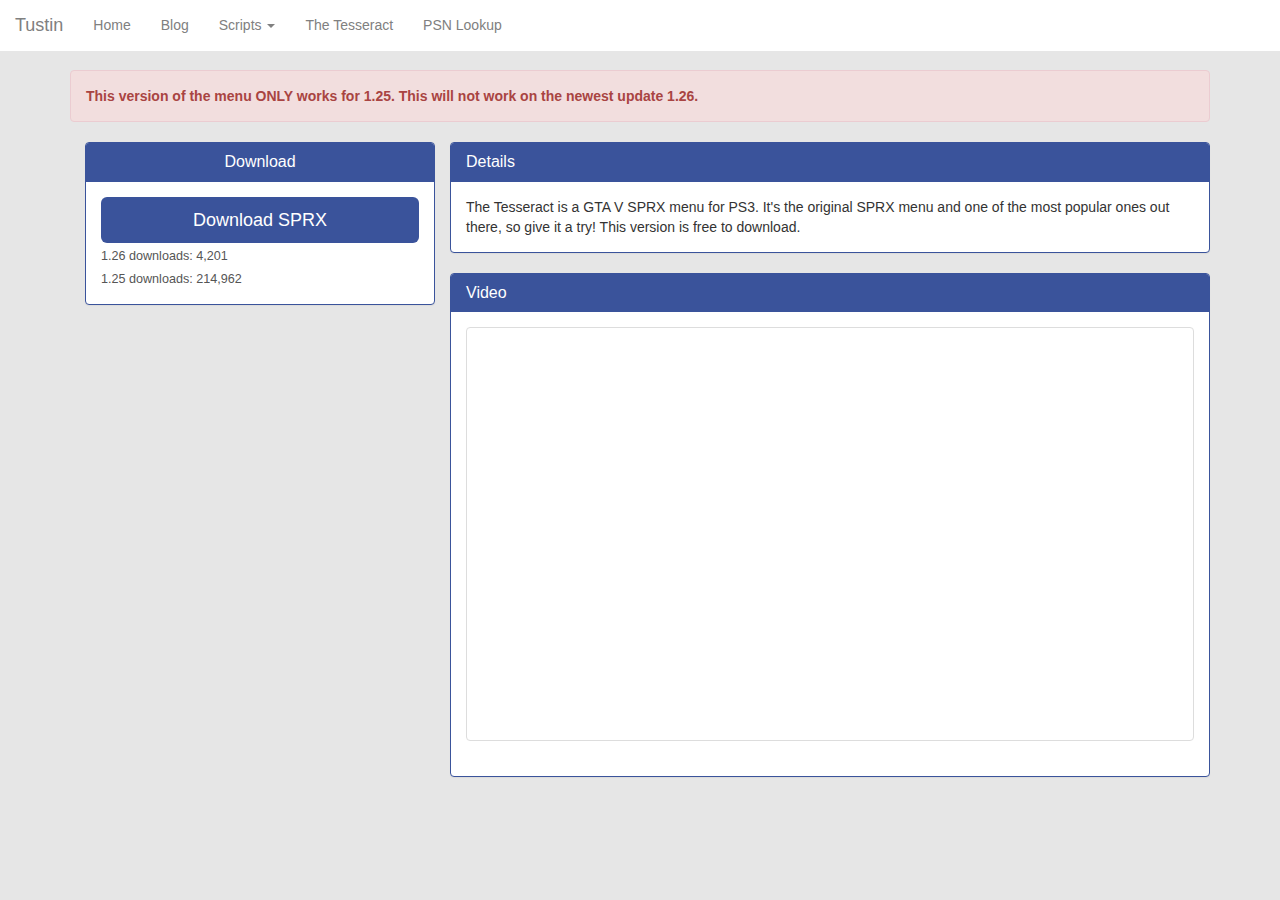
<file: tesseract/index.html>
<head>
  <title>Tustin | The Tesseract</title>
  <meta name="viewport" content="width=device-width, initial-scale=1" />
  <meta name="description" content="Tustin's home on the web" />
  <meta
    name="keywords"
    content="tustin, plug, plug.dj, gta, gta5, gtav, scripts, mods, tesseract, mod menu, mod, menu, hack"
  />
  <link rel="icon" href="https://tustin.dev/favicon.ico" />
  <link rel="stylesheet" href="resources/css/bootstrap.min.css" />
  <link rel="stylesheet" href="resources/css/font-awesome.min.css" />
  <link rel="stylesheet" href="resources/css/tusticles.min.css" />
</head>
<body>
  <nav id="nav" class="navbar navbar-fixed-top tustin" role="navigation">
    <div class="container-fluid">
      <button
        class="navbar-toggle"
        data-toggle="collapse"
        data-target=".navHeaderCollapse"
      >
        <span class="icon-bar"></span>
        <span class="icon-bar"></span>
        <span class="icon-bar"></span>
      </button>
      <a class="navbar-brand" href="#">Tustin</a>
      <div class="collapse navbar-collapse navHeaderCollapse">
        <ul class="nav navbar-nav">
          <li><a href="http://tusticles.com/">Home</a></li>
          <li>
            <a href="http://tusticles.com/blog/">Blog</a>
          </li>
          <li class="dropdown">
            <a href="#" data-toggle="dropdown" class="dropdown-toggle"
              >Scripts <b class="caret"></b
            ></a>
            <ul class="dropdown-menu">
              <li class="dropdown-header">Scripts</li>
              <li>
                <a href="http://tusticles.com/scripts/plug">Plug.DJ</a>
              </li>
              <li>
                <a href="http://tusticles.com/scripts/gta">GTA V</a>
              </li>
            </ul>
          </li>
          <li>
            <a href="http://tusticles.com/tesseract/">The Tesseract</a>
          </li>
          <li>
            <a href="http://tusticles.com/psn/">PSN Lookup</a>
          </li>
        </ul>
      </div>
    </div>
  </nav>
  <div class="container">
    <div class="row"></div>
    <div class="alert alert-danger">
      <strong
        >This version of the menu ONLY works for 1.25. This will not work on the
        newest update 1.26.</strong
      >
    </div>
    <div class="col-md-4">
      <div class="panel panel-main">
        <div class="panel-heading">
          <h3 class="panel-title text-center">Download</h3>
        </div>
        <div class="panel-body">
          <a
            href="https://github.com/Tustin/Tesseract"
            target="_blank"
            class="btn btn-main btn-lg btn-block"
          >
            Download SPRX</a
          >
          <span class="downloads">1.26 downloads: 4,201</span>
          <span class="downloads">1.25 downloads: 214,962</span>
        </div>
      </div>
    </div>
    <div class="col-md-8">
      <div class="row">
        <div class="panel panel-main">
          <div class="panel-heading">
            <h3 class="panel-title">Details</h3>
          </div>
          <div class="panel-body">
            The Tesseract is a GTA V SPRX menu for PS3. It's the original SPRX
            menu and one of the most popular ones out there, so give it a try!
            This version is free to download.
          </div>
        </div>
        <div class="panel panel-main">
          <div class="panel-heading">
            <h3 class="panel-title">Video</h3>
          </div>
          <div class="panel-body">
            <div class="thumbnail">
              <div class="embed-responsive embed-responsive-16by9">
                <iframe
                  class="embed-responsive-item"
                  src="https://www.youtube.com/embed/FiFPr8Je5A4"
                  allowfullscreen=""
                ></iframe>
              </div>
            </div>
          </div>
        </div>
      </div>
    </div>
    <center></center>
  </div>
</body>
</file>
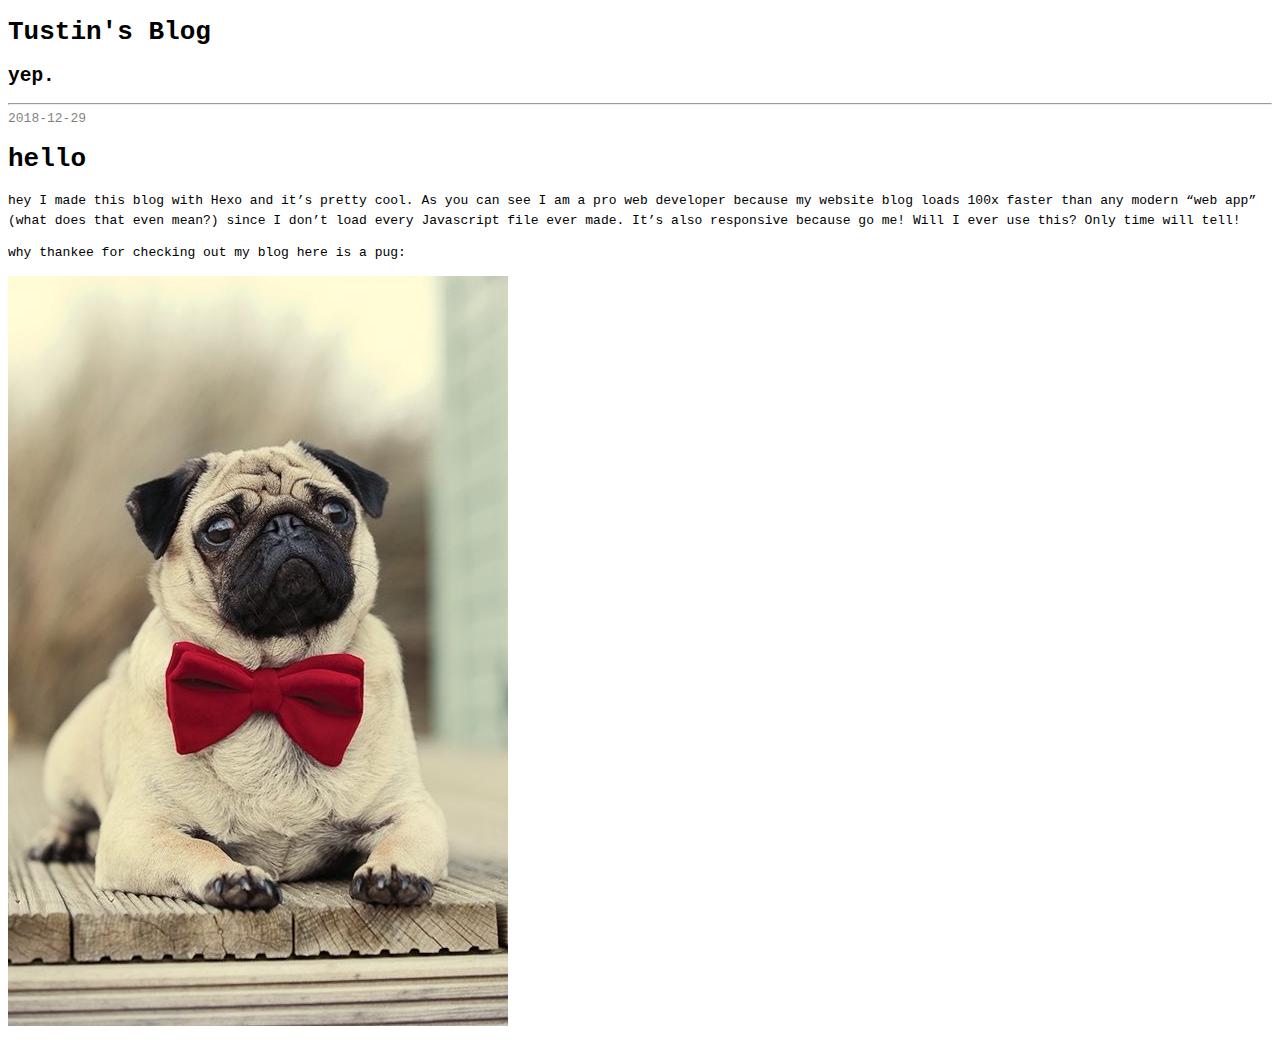
<file: 2018/12/29/hello/index.html>
<!DOCTYPE html>
<html>
<head><meta name="generator" content="Hexo 3.8.0">
    <title>Tustin&#39;s Blog</title>
    <meta charset="utf-8">
    <meta name="viewport" content="width=device-width, initial-scale=1">
    <link rel="icon" href="/favicon.png">
    <link rel="stylesheet" href="/blog/css/style.css">
</head></html>
<body>
    <header>
    <h1><a href="/blog/" class="title">Tustin&#39;s Blog</a></h1>
    
        <h2>yep.</h2>
    
    <hr>
</header>
    <div id="container">
        <section id="main"><article id="mine-hello" class="article article-type-mine" itemscope="" itemprop="blogPost">
  <div class="article-meta">
    <a href="/blog/2018/12/29/hello/" class="article-date text-muted">
  <time datetime="2018-12-30T03:50:31.000Z" itemprop="datePublished">2018-12-29</time>
</a>
    
  </div>
  <div class="article-inner">
    
    
      <header class="article-header">
        
  
    <h1 class="article-title" itemprop="name">
      hello
    </h1>
  

      </header>
    
    <div class="article-entry" itemprop="articleBody">
      
        <p>hey I made this blog with Hexo and it’s pretty cool. As you can see I am a pro web developer because my website blog loads 100x faster than any modern “web app” (what does that even mean?) since I don’t load every Javascript file ever made. It’s also responsive because go me! Will I ever use this? Only time will tell!</p>
<p>why thankee for checking out my blog here is a pug:</p>
<img src="/blog/2018/12/29/hello/pug.jpg">
      
    </div>
  </div>
</article></section>
    </div>
</body>
</html>
</file>
<file: code.css>
:root {
    --light: #e9e9e9;
    --dark: #262626;
    --link: #6CA6C1;
}

@media (prefers-color-scheme: dark) {
    html {
        background: var(--dark);
        color: var(--light);
    }

    svg {
        fill: var(--light);
    }
}

@media (prefers-color-scheme: light) {
    html {
        background: var(--light);
        color: var(--dark);
    }

    svg {
        fill: var(--dark);
    }
}

a {
    text-decoration: none;
    color: var(--link);
}

svg {
    --size: 3.5rem;
    height: var(--size);
    width: var(--size);
}

ul {
    flex-wrap: wrap;
    margin: 0;
    padding: 0;

    &.horizontal {
        display: flex;
        list-style: none;
    }
}

li {
    margin: 0 .5em;
}

li#discord {
    cursor: pointer;
}


container {
    display: grid;
    grid-template-columns: repeat(2, 50%);
}

body {
    margin: 1em auto;
    max-width: 40em;
    padding: 0 .62em;
    font: 1.2em/1.62 sans-serif;
}

h1 {
    line-height: 1.2;
}

h2 {
    line-height: 1.5;
}

@media print {
    body {
        max-width: none
    }
}
</file>
<file: blog/css/style.css>
body {
  background: #fff;
  font-family: monospace;
  -webkit-text-size-adjust: 100%;
}
.left {
  float: left;
}
.right {
  float: right;
}
.text-muted {
  opacity: 0.5;
}
.article-date {
  text-decoration: inherit;
  cursor: auto;
  color: #000;
}
.article-entry {
  line-height: 1.5em;
}
.title {
  text-decoration: inherit;
  color: #000;
}
@media screen and (max-width: 479px) {
  img {
    width: 100%;
  }
}
</file>
<file: manage/css/styles.css>
body {
   	 background-color: #D2D7D3;
     padding-top: 70px !important; 
}
.panel-red {
    border-color: #d9534f;
}

.panel-red > .panel-heading {
    border-color: #d9534f;
    color: #fff;
    background-color: #d9534f;
}

.panel-green {
    border-color: #5cb85c;
}

.panel-green > .panel-heading {
    border-color: #5cb85c;
    color: #fff;
    background-color: #5cb85c;
}
.panel-green > a {
    color: #5cb85c;
}

.huge {
    font-size: 50px;
    line-height: normal;
}
#z_container {
	background-color: white;
}
#key_container {
	border-color: #DDD;
	border-width: 1px;
	border-radius: 4px 4px 0px 0px;
}

.panel-main {
    border-color: #3A539B;
}

.panel-main > .panel-heading {
    border-color: #3A539B;
    color: #fff;
    background-color: #3A539B;
}
.panel-main > a {
    color: #3A539B;
}

.panel-grey {
    border-color: #AAAAAA;
}

.panel-grey > .panel-heading {
    border-color: #AAAAAA;
    color: #fff;
    background-color: #AAAAAA;
}
.panel-grey > a {
    color: #AAAAAA;
}

.btn-main {
    background: #3A539B;
    color: #ffffff;
}
 
.btn-main:hover, .btn-main:focus, .btn-main:active, .btn-main.active, .open > .dropdown-toggle.btn-main {
    background: #3A539B;
    color: #DADFE1;
}
 
.btn-main:active, .btn-main.active {
    background: #3A539B;
    box-shadow: none;
}
.footer-tustin {
    background: #D2D7D3 !important;
    border-color: #D2D7D3 !important;
    height: 3em;
    margin-left: 15%;
}
.page-header {
    border-bottom: 1px solid #ABB7B7 !important;  
}
.nav-tustin {
    background: #2c3e50;
}
.navbar-inverse .navbar-nav > li > a {
    color: #fff !important;
}



/* SIDEBAR OFF-SCREEN*/

@media screen and (max-width: 768px) {
  .row-offcanvas {
    position: relative;
    -webkit-transition: all 0.25s ease-out;
    -moz-transition: all 0.25s ease-out;
    transition: all 0.25s ease-out;
  }

  .row-offcanvas-left.active {
    left: 33%;
  }

  .row-offcanvas-left.active .sidebar-offcanvas {
    left: -33%;
    position: absolute;
    top: 0;
    width: 33%;
    margin-left: 5px;
  }

  #sidebar, #sidebar a, #sidebar-footer a {
    padding-left:3px;
  }
}
</file>
<file: tesseract/resources/css/tusticles.min.css>
@media (max-width:767px){.navbar-toggle{background-color:#e6e6e6}.navbar-toggle .icon-bar{background-color:#fff}}body{background-color:#e6e6e6;padding-top:70px;font-family:'Helvetica Neue','Segoe UI',Helvetica,Arial,sans-serif}.tustin{background-color:#fff}.tustin a,.tustin li,.tustin ul{color:grey}.dropdown-header{color:#000!important;font-weight:700}.print-pad{padding-left:10px!important}.navbar-inverse .navbar-nav>li>a{color:#fff!important}.panel-main{border-color:#3A539B}.panel-main>.panel-heading{border-color:#3A539B;color:#fff;background-color:#3A539B}.panel-main>a{color:#3A539B}.btn-main{background:#3A539B;color:#fff}.btn-main.active,.btn-main:active,.btn-main:focus,.btn-main:hover,.open>.dropdown-toggle.btn-main{background:#3A539B;color:#DADFE1}.btn-main.active,.btn-main:active{background:#3A539B;box-shadow:none}.fa-icon{text-decoration:none!important;color:#333;font-size:3em;margin-right:3px}.fa-icon:hover{color:#222}.fixed{margin-top:0}.downloads{font-size:90%;color:#555;display:block;padding-top:5px}#tustin_container{background-color:#fff;margin-bottom:20px}#tab-margin{margin:20px}textarea{width:100%;border:1px solid #333;padding:4px}
</file>
